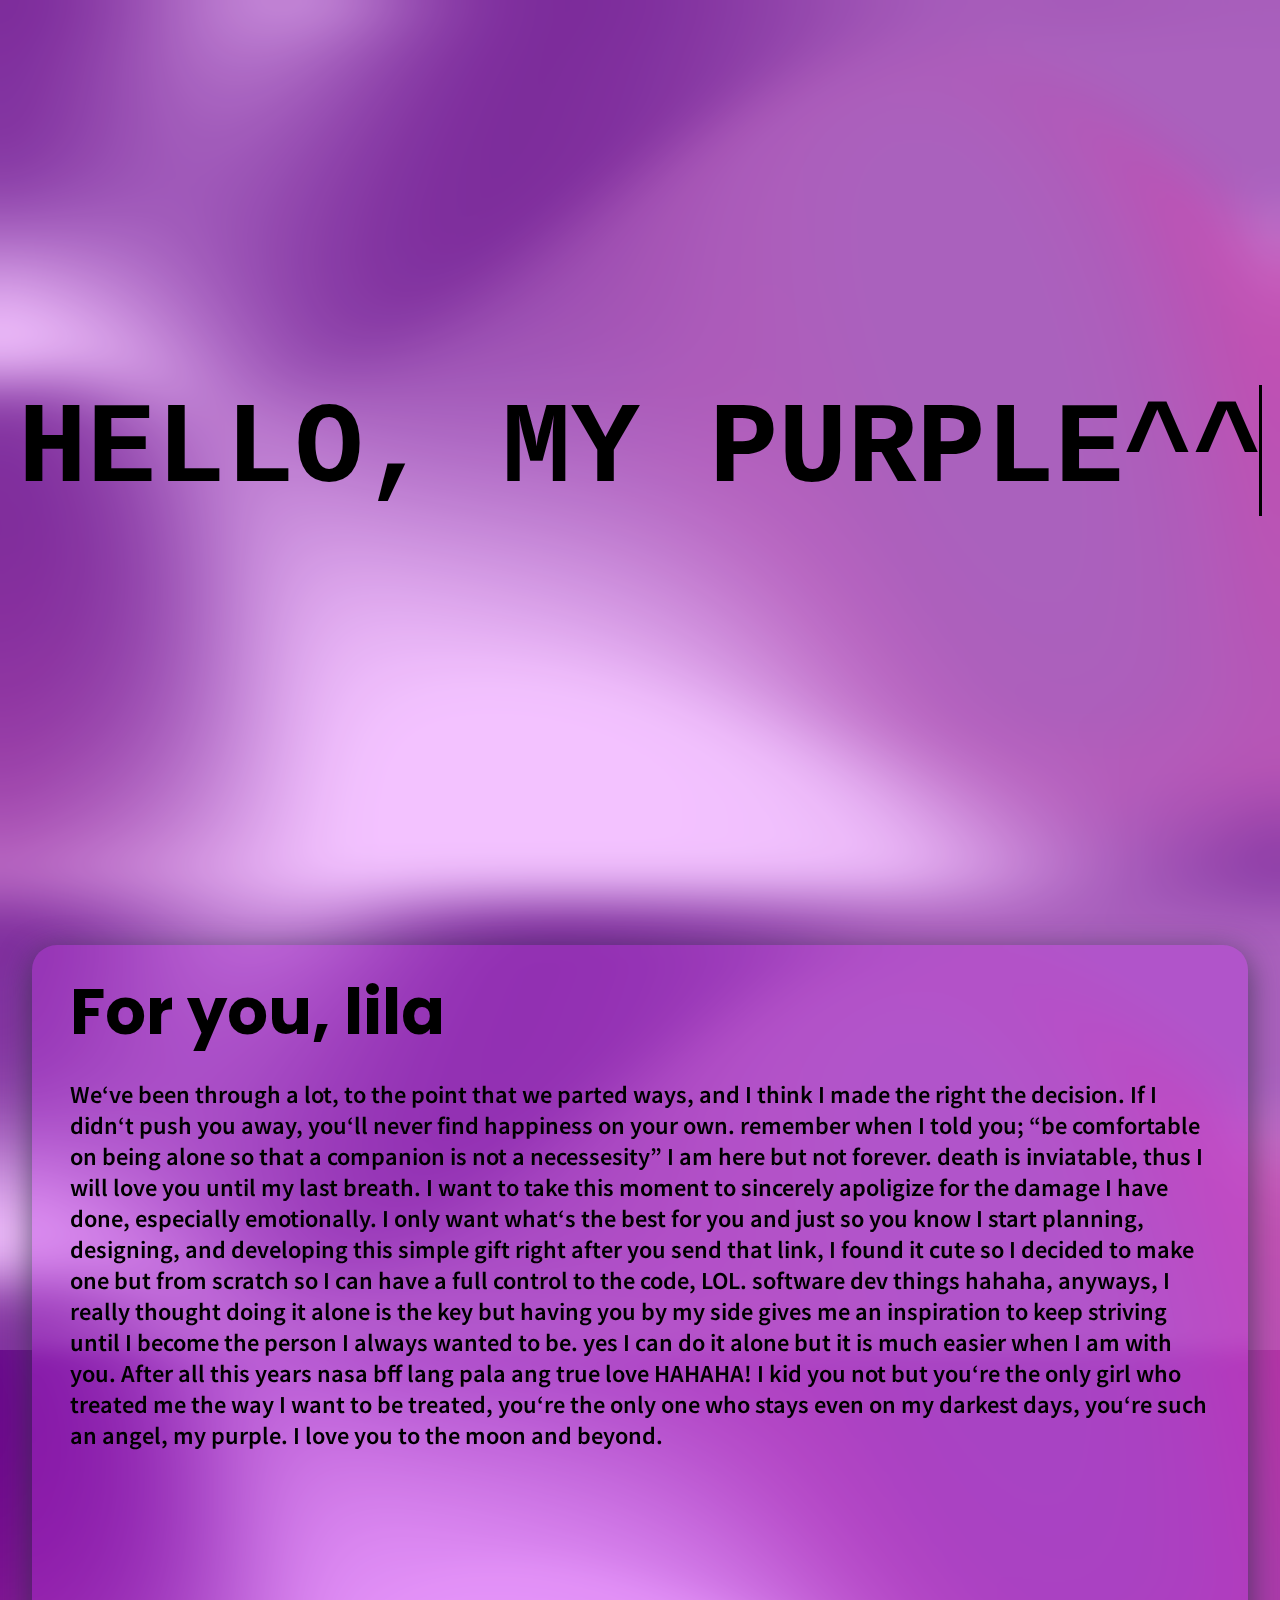
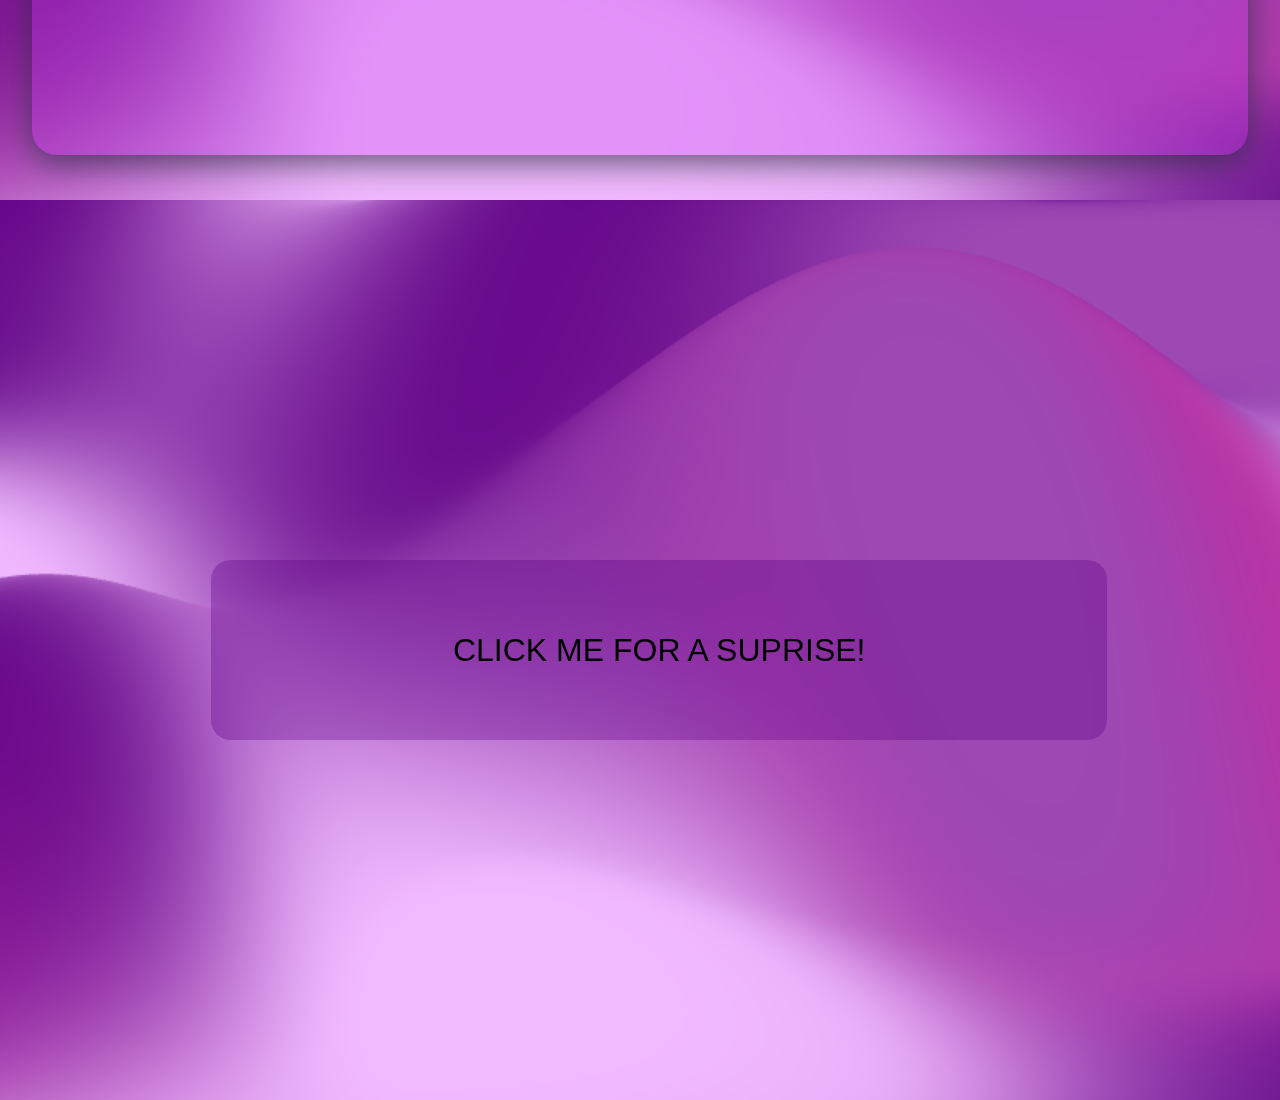
<file: www/pages/home.html>
<!DOCTYPE html>
<html lang="en">
  <head>
    <meta charset="UTF-8" />
    <meta name="viewport" content="width=device-width, initial-scale=1.0" />
    <link rel="shortcut icon" href="3dp.png" type="image/x-icon">
    <link rel="stylesheet" href="../css/style.css" />
    <title>MY PURPLE</title>
  </head>
  <body class="not-loaded">
    <audio id="bgMusic" autoplay loop>
      <source src="lafs.m4a" type="audio/mpeg">
      Your browser does not support the audio element.
    </audio>
    
    <div id="blur-layer"></div>
    <div class="container">
      <div class="wrapper">
        <h1 class="header typing-demo">HELLO, MY PURPLE^^</h1>
        <div class="scroll-down-container fade-in" id="scroll-down">
          <div class="scroll-down-text">Scroll Down</div>
          <div class="scroll-down-icon">↓</div>
      </div>
      <canvas id="gradient-canvas-one" />
    </div>
      <div class="wrapper">
          <div class="text-card">
            <h1 >For you, lila</h1>
            <p class="">We‘ve been through a lot, to the point that we parted ways, and I think I made the right the decision. If I didn‘t push you away, you‘ll never find happiness on your own. remember when I told you; “be comfortable on being alone so that a companion is not a necessesity” I am here but not forever. death is inviatable, thus I will love you until my last breath. I want to take this moment to sincerely apoligize for the damage I have done, especially emotionally. I only want what‘s the best for you and just so you know I start planning, designing, and developing this simple gift right after you send that link, I found it cute so I decided to make one but from scratch so I can have a full control to the code, LOL. software dev things hahaha, anyways, I really thought doing it alone is the key but having you by my side gives me an inspiration to keep striving until I become the person I always wanted to be. yes I can do it alone but it is much easier when I am with you. After all this years nasa bff lang pala ang true love HAHAHA! I kid you not but you‘re the only girl who treated me the way I want to be treated, you‘re the only one who stays even on my darkest days, you‘re such an angel, my purple. I love you to the moon and beyond. </p>
          </div>
      <canvas id="gradient-canvas-two"/>
    </div>
    <div class="wrapper">
      
      <div class="btn-wrapper"><button class="btn" id="flowerpage">CLICK ME FOR A SUPRISE!</button></div>
      <canvas id="gradient-canvas-three"/>
    </div>
    </div>
    <script type="module" src="../js/Gradient.js"></script>
    <script src="../js/script.js"></script>
  </body>
</html>
</file>
<file: www/css/style.css>
@import url("https://fonts.googleapis.com/css2?family=Madimi+One&family=Poppins:wght@600&display=swap");
@import url('https://fonts.googleapis.com/css2?family=Noto+Sans+JP:wght@100..900&display=swap');
* {
  box-sizing: border-box;
  margin: 0;
  padding: 0;
}
html body {
  font-family: "Poppins", sans-serif;
  font-weight: 600;
  font-style: normal;
  margin: 0;
  animation: fadeIn 2s ease;
  -webkit-animation: fadeIn 2s ease;
  -moz-animation: fadeIn 2s ease;
  -o-animation: fadeIn 2s ease;
  -ms-animation: fadeIn 2s ease;
  background-color: rgba(36, 1, 34, 0.788);
}
body::-webkit-scrollbar {
  display: none;
}

.container {
  display: flex;
  flex-direction: column;
  justify-content: center;
  align-items: center;
}

.wrapper {
  display: flex;
  justify-content: center;
  align-items: center;
}
.header {
  position: absolute;
  z-index: 1000;
  font-size: 2rem;
}
.text-card {
  position: absolute;
  z-index: 1000;
  height: 90vh;
  width: 95vw;
  background: rgba(197, 55, 232, 0.3);
  box-shadow: 0 8px 32px 0 rgba(44, 46, 65, 0.733);
  backdrop-filter: blur(10.5px);
  -webkit-backdrop-filter: blur(5.5px);
  border-radius: 25px;
}

.btn {
  position: absolute;
  z-index: 1000;
  font-size: 2rem;
  width: 50vw;
  height: 10vw;
  top: 245vh;
  left: 25vw;
  cursor: pointer;
  background-color: #5f008554;
  border: none;
  border-radius: 20px;
  transition: transform 0.3s ease;
}
.btn:hover {
  animation: scale-up 0.3s ease forwards;
}
.btn:not(:hover) {
  animation: scale-down 0.3s ease forwards;
}
@keyframes scale-up {
  0% {
    transform: scale(1);
  }
  100% {
    transform: scale(1.1);
  }
}

@keyframes scale-down {
  0% {
    transform: scale(1.1);
  }
  100% {
    transform: scale(1);
  }
}
h1 {
  animation: ltor ease both;
  animation-timeline: view();
  animation-range: entry 50% cover 50%;
  margin: 1.5vw 3vw;
}
p {
  font-family: "Noto Sans JP", sans-serif;
  font-optical-sizing: auto;
  font-weight: 600;
  font-style: normal;
  animation: fade linear both;
  animation-timeline: view();
  animation-range: entry 50% cover 50%;
  margin: 1vw 3vw;
}
@keyframes fade {
  from {
    opacity: 0;
  }
  to {
    opacity: 1;
  }
}
@keyframes ltor {
  from {
    opacity: 0;
    transform: translateX(-100%);
  }
  to {
    opacity: 1;
  }
}
#blur-layer {
  position: fixed;
  top: 0;
  left: 0;
  width: 100%;
  height: 100%;
  background-color: rgba(255, 255, 255, 0.137);
  backdrop-filter: blur(35px);
  z-index: 999;
  pointer-events: none;
}
#gradient-canvas-one,
#gradient-canvas-two,
#gradient-canvas-three {
  width: 100vw;
  height: 100vh;
  --gradient-color-1: #5f0085;
  --gradient-color-2: #bb2ea3;
  --gradient-color-3: #f1b9ff;
  --gradient-color-4: #9d48b3;
}

@keyframes fadeIn {
  from {
    opacity: 0;
  }
  to {
    opacity: 1;
  }
}
@keyframes fadeOut {
  from {
    opacity: 1;
  }
  to {
    opacity: 0;
  }
}
.fade-in {
  opacity: 0;
  animation: fadeIn 1s forwards;
}
.scroll-down-container {
  position: absolute;
  bottom: 20px;
  left: 40%;
  transform: translateX(-50%);
  display: flex;
  flex-direction: column;
  align-items: center;
  color: #000000; /* Color for text and icon */
  font-family: Arial, sans-serif;
  z-index: 1000;
  animation: bounce 1.5s infinite, fadeIn 1s forwards;
}
.fade-out {
  position: absolute;
  bottom: 20px;
  left: 50.5%;
  transform: translateX(-50%);
  opacity: 1;
  animation: fadeOut 1.5s forwards;
}
.scroll-down-text {
  font-size: 1rem;
}
.scroll-down-icon {
  margin-top: 5px;
  font-size: 24px;
}
.typing-demo {
  width: 18ch;
  animation: typing 2s steps(20), blink 1s step-end infinite alternate;
  white-space: nowrap;
  overflow: hidden;
  letter-spacing: 0em;
  border-right: 3px solid;
  font-family: monospace;
}

@keyframes typing {
  from {
    width: 0;
  }
}

@keyframes blink {
  50% {
    border-color: transparent;
  }
}

@keyframes bounce {
  0%,
  20%,
  50%,
  80%,
  100% {
    transform: translateY(0);
  }
  40% {
    transform: translateY(-20px);
  }
  60% {
    transform: translateY(-10px);
  }
}

@keyframes fadeIn {
  from {
    opacity: 0;
  }
  to {
    opacity: 1;
  }
}
@-webkit-keyframes fadeIn {
  from {
    opacity: 0;
  }
  to {
    opacity: 1;
  }
}
@-moz-keyframes fadeIn {
  from {
    opacity: 0;
  }
  to {
    opacity: 1;
  }
}
@-o-keyframes fadeIn {
  from {
    opacity: 0;
  }
  to {
    opacity: 1;
  }
}
@-ms-keyframes fadeIn {
  from {
    opacity: 0;
  }
  to {
    opacity: 1;
  }
}
@media screen and (min-width: 576px) {
  .header {
    font-size: 3rem;
  }
  .scroll-down-text {
    font-size: 1.5rem;
  }
  .scroll-down-container {
    bottom: 10px;
  }
  #blur-layer {
    position: fixed;
    top: 0;
    left: 0;
    width: 100%;
    height: 150%;
    background-color: rgba(255, 255, 255, 0.137);
    backdrop-filter: blur(25px);
    z-index: 999;
    pointer-events: none;
  }
}

@media screen and (min-width: 720px) {
  .header {
    font-size: 9vw;
  }
  .scroll-down-text {
    font-size: 2rem;
  }
  .fade-out {
    bottom: 20px;
    position: absolute;
    transform: translateX(0);
    left: 30%;
  }
  .scroll-down-container {
    left: 46%;
  }
  p {
    font-size: 2rem;
  }
  h1 {
    font-size: 4rem;
  }
}
@media screen and (min-width: 800px) and (max-width: 1200px) and (min-height: 600px) and (max-height: 949px) {
  p {
    font-size: 1.5rem;
  }
  h1 {
    font-size: 3.5rem;
  }
  
}

@media screen and (min-width: 300px) and (max-width: 470px) and (min-height: 500px) and (max-height: 850px) {

  p {
    font-size: clamp(0.5rem, 0.97rem ,4rem);
    font-weight: 600;
  }
  .btn {
    font-size: 1.5rem;
    font-weight: 700;
    height: 20vh;
    width: 70vw;
    left: 7vh;
    top: 240vh;
  }
}
@media screen and (min-width: 601px){
  p {
    font-size: 1.35rem;
  }
  .btn {
    height: 20vh;
    width: 70vw;
    left: 16.5vw;
    top: 240vh;
  }
}
</file>
